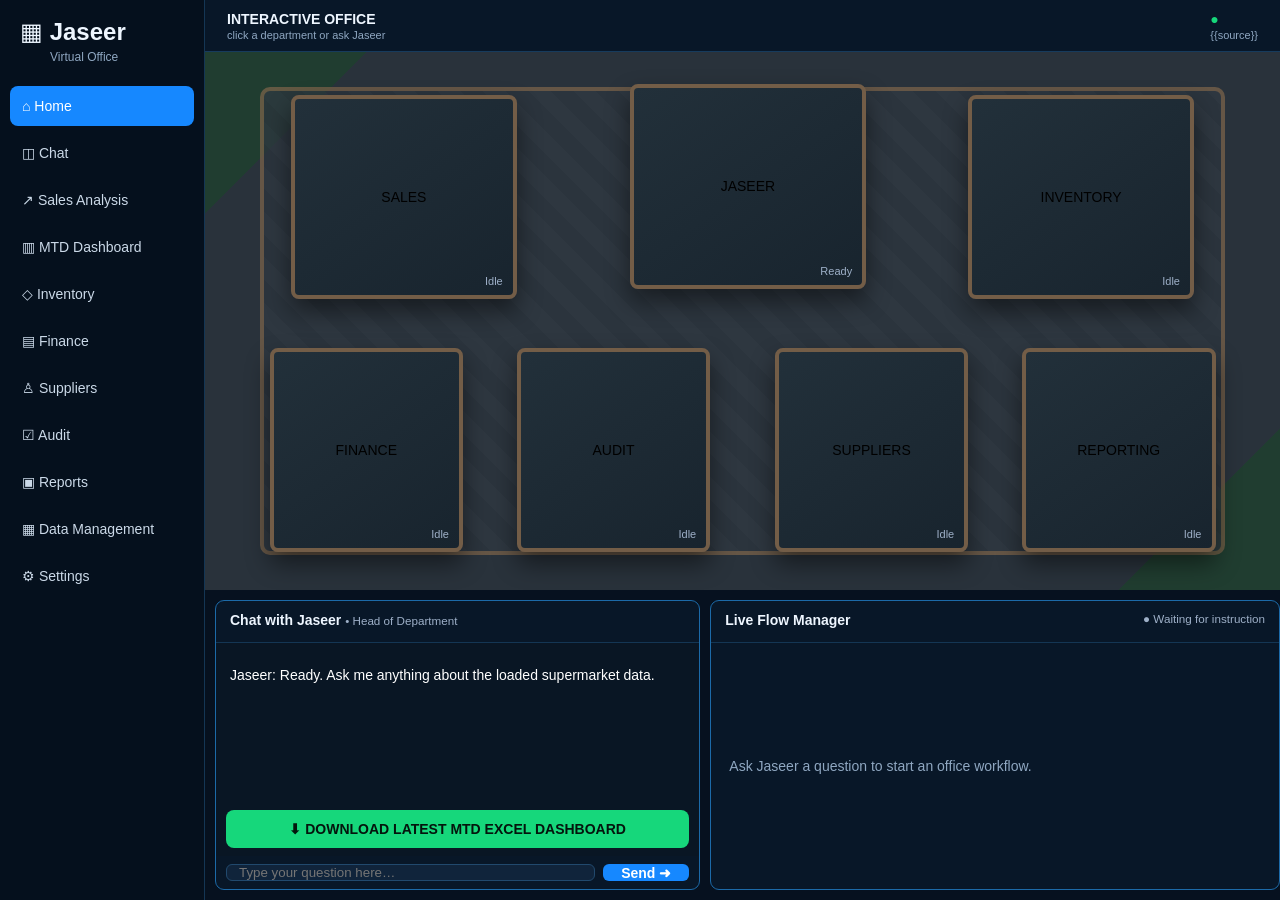
<file: index.html>
<!doctype html><html><head><meta charset="utf-8"><meta name="viewport" content="width=device-width,initial-scale=1"><title>Jaseer Virtual Office</title><link rel="stylesheet" href="/static/style.css?v=20260930-directdownload1"></head>
<body><aside><div class="brand">▦ <b>Jaseer</b><small>Virtual Office</small></div><nav><button class="on">⌂ Home</button><button>◫ Chat</button><button data-q="total sales">↗ Sales Analysis</button><button data-q="make MTD dashboard">▥ MTD Dashboard</button><button data-q="inventory summary">◇ Inventory</button><button data-q="bank reconciliation">▤ Finance</button><button data-q="supplier balances">♙ Suppliers</button><button data-q="audit issues">☑ Audit</button><button data-q="make report">▣ Reports</button><button id="dataBtn">▦ Data Management</button><button>⚙ Settings</button></nav></aside>
<main><header><div><b>INTERACTIVE OFFICE</b><span>click a department or ask Jaseer</span></div><div class="source">● <span id="source">{{source}}</span></div></header>
<section id="office" class="office office3d">
  <button class="room hotspot sales" data-dept="Sales" aria-label="Sales"><span>SALES</span><em>Idle</em></button>
  <button class="room hotspot jaseer" data-dept="Jaseer" aria-label="Jaseer"><span>JASEER</span><em>Ready</em></button>
  <button class="room hotspot inventory" data-dept="Inventory" aria-label="Inventory"><span>INVENTORY</span><em>Idle</em></button>
  <button class="room hotspot finance" data-dept="Finance" aria-label="Finance"><span>FINANCE</span><em>Idle</em></button>
  <button class="room hotspot audit" data-dept="Audit" aria-label="Audit"><span>AUDIT</span><em>Idle</em></button>
  <button class="room hotspot suppliers" data-dept="Suppliers" aria-label="Suppliers"><span>SUPPLIERS</span><em>Idle</em></button>
  <button class="room hotspot reporting" data-dept="Reporting" aria-label="Reporting"><span>REPORTING</span><em>Idle</em></button>
</section>
<section class="lower"><div class="panel chat"><h2>Chat with Jaseer <small>• Head of Department</small></h2><div id="history"><p class="j">Jaseer: Ready. Ask me anything about the loaded supermarket data.</p></div><div id="downloadArea" class="download-area" style="display:block!important;padding:8px 10px;background:#091624"><a id="dashboardDownload" class="download-btn" href="/api/dashboard/download" style="display:block!important;text-align:center;padding:11px 14px;border-radius:8px;background:#16d77b;color:#04150d;text-decoration:none;font-weight:800">⬇ DOWNLOAD LATEST MTD EXCEL DASHBOARD</a></div><form id="chatForm"><input id="msg" autocomplete="off" placeholder="Type your question here…"><button>Send ➜</button></form></div><div class="panel flow"><h2>Live Flow Manager <small id="flowStatus">● Waiting for instruction</small></h2><div id="flow"><div class="empty">Ask Jaseer a question to start an office workflow.</div></div></div></section></main>
<div id="modal" class="modal"><div class="modalbox"><button id="close">×</button><h2>Data Management</h2><p>Upload one or multiple Excel/CSV files together. Files with the same sheet name are combined into one dataset. For very large Google Drive sales files, keep them out of GitHub and use the server-side Drive connector/cache.</p><input type="file" id="file" accept=".xlsx,.xls,.csv" multiple><div id="selectedFiles" class="selectedFiles">No files selected</div><button id="upload">Load selected files</button><div id="uploadMsg"></div><hr><div id="status"></div></div></div>
<script src="/static/app.js?v=20260930-directdownload1"></script></body></html>
</file>
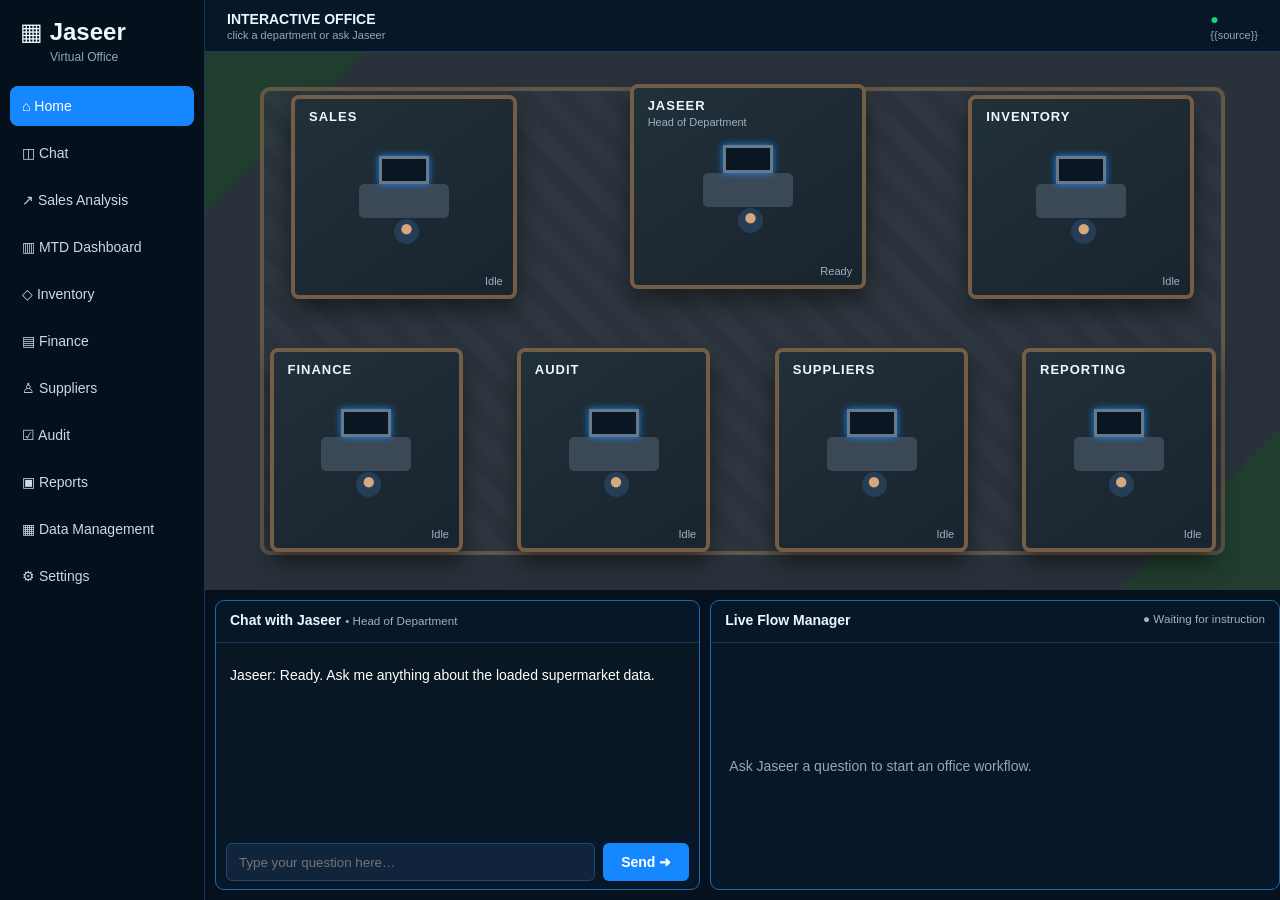
<file: templates/index.html>
<!doctype html><html><head><meta charset="utf-8"><meta name="viewport" content="width=device-width,initial-scale=1"><title>Jaseer Virtual Office</title><link rel="stylesheet" href="/static/style.css"></head>
<body><aside><div class="brand">▦ <b>Jaseer</b><small>Virtual Office</small></div><nav><button class="on">⌂ Home</button><button>◫ Chat</button><button data-q="total sales">↗ Sales Analysis</button><button data-q="make MTD dashboard">▥ MTD Dashboard</button><button data-q="inventory summary">◇ Inventory</button><button data-q="bank reconciliation">▤ Finance</button><button data-q="supplier balances">♙ Suppliers</button><button data-q="audit issues">☑ Audit</button><button data-q="make report">▣ Reports</button><button id="dataBtn">▦ Data Management</button><button>⚙ Settings</button></nav></aside>
<main><header><div><b>INTERACTIVE OFFICE</b><span>click a department or ask Jaseer</span></div><div class="source">● <span id="source">{{source}}</span></div></header>
<section id="office" class="office"><div class="room sales" data-dept="Sales"><h3>SALES</h3><div class="desk"><i></i><div class="person">●</div></div><em>Idle</em></div><div class="room jaseer" data-dept="Jaseer"><h3>JASEER</h3><p>Head of Department</p><div class="desk"><i></i><div class="person">●</div></div><em>Ready</em></div><div class="room inventory" data-dept="Inventory"><h3>INVENTORY</h3><div class="desk"><i></i><div class="person">●</div></div><em>Idle</em></div><div class="room finance" data-dept="Finance"><h3>FINANCE</h3><div class="desk"><i></i><div class="person">●</div></div><em>Idle</em></div><div class="room audit" data-dept="Audit"><h3>AUDIT</h3><div class="desk"><i></i><div class="person">●</div></div><em>Idle</em></div><div class="room suppliers" data-dept="Suppliers"><h3>SUPPLIERS</h3><div class="desk"><i></i><div class="person">●</div></div><em>Idle</em></div><div class="room reporting" data-dept="Reporting"><h3>REPORTING</h3><div class="desk"><i></i><div class="person">●</div></div><em>Idle</em></div></section>
<section class="lower"><div class="panel chat"><h2>Chat with Jaseer <small>• Head of Department</small></h2><div id="history"><p class="j">Jaseer: Ready. Ask me anything about the loaded supermarket data.</p></div><form id="chatForm"><input id="msg" autocomplete="off" placeholder="Type your question here…"><button>Send ➜</button></form></div><div class="panel flow"><h2>Live Flow Manager <small id="flowStatus">● Waiting for instruction</small></h2><div id="flow"><div class="empty">Ask Jaseer a question to start an office workflow.</div></div></div></section></main>
<div id="modal" class="modal"><div class="modalbox"><button id="close">×</button><h2>Data Management</h2><p>Upload one or multiple Excel/CSV files together. Files with the same sheet name are combined into one dataset. For very large Google Drive sales files, keep them out of GitHub and use the server-side Drive connector/cache.</p><input type="file" id="file" accept=".xlsx,.xls,.csv" multiple><div id="selectedFiles" class="selectedFiles">No files selected</div><button id="upload">Load selected files</button><div id="uploadMsg"></div><hr><div id="status"></div></div></div>
<script src="/static/app.js"></script></body></html>
</file>
<file: static/style.css>
*{box-sizing:border-box}body{margin:0;background:#06111f;color:#eef6ff;font:14px Segoe UI,Arial,sans-serif;display:flex;height:100vh;overflow:hidden}aside{width:205px;background:#05101d;border-right:1px solid #143654;padding:18px 10px;flex:none}.brand{font-size:24px;padding:0 10px 22px}.brand small{display:block;color:#8fa7c1;font-size:12px;margin:4px 0 0 30px}nav{display:grid;gap:7px}nav button{background:transparent;border:0;color:#cbd9e8;text-align:left;padding:12px;border-radius:8px;cursor:pointer}nav button:hover,nav .on{background:#1688ff;color:#fff}main{flex:1;min-width:0;display:grid;grid-template-rows:52px minmax(330px,1fr) 310px}header{display:flex;align-items:center;justify-content:space-between;padding:0 22px;background:#081728;border-bottom:1px solid #163b5d}header span{display:block;color:#8fa7c1;font-size:11px;margin-top:2px}.source{color:#16d77b}.office{position:relative;overflow:hidden;background:linear-gradient(135deg,#203d30 0 10%,#29323b 10% 90%,#203d30 90%);min-height:330px}.office:before{content:"";position:absolute;inset:35px 55px;background:repeating-linear-gradient(45deg,#303943 0 16px,#2d363f 16px 32px);border:4px solid #7d654b;border-radius:10px;opacity:.72}.room{position:absolute;width:21%;height:38%;min-height:130px;background:linear-gradient(145deg,#22303a,#18242e);border:4px solid #735d47;border-radius:8px;box-shadow:0 12px 25px #0007;cursor:pointer;padding:10px 14px;transition:.25s}.room:hover{transform:translateY(-3px);border-color:#1688ff}.room h3{margin:0;font-size:13px;letter-spacing:1px}.room p{margin:3px 0;color:#9eb0c8;font-size:11px}.room em{position:absolute;right:10px;bottom:8px;font-style:normal;color:#9eb0c8;font-size:11px}.room.working{border-color:#1688ff;box-shadow:0 0 26px #1688ff88}.room.working em{color:#58aaff}.room.done{border-color:#16d77b}.room.done em{color:#16d77b}.sales{left:8%;top:8%}.jaseer{left:39.5%;top:6%;width:22%}.inventory{right:8%;top:8%}.finance{left:6%;bottom:7%;width:18%}.audit{left:29%;bottom:7%;width:18%}.suppliers{right:29%;bottom:7%;width:18%}.reporting{right:6%;bottom:7%;width:18%}.desk{position:absolute;left:50%;top:52%;width:90px;height:34px;transform:translate(-50%,-50%);background:#3a4955;border-radius:5px}.desk i{position:absolute;left:20px;top:-28px;width:50px;height:28px;background:#0a1622;border:3px solid #687a89;box-shadow:0 0 7px #1688ff}.person{position:absolute;left:35px;top:35px;width:25px;height:25px;border-radius:50%;background:#253e55;color:#d7a77d;text-align:center;line-height:18px;font-size:24px}.working .person{animation:bob .55s infinite alternate}.working .desk i{box-shadow:0 0 18px #1688ff;background:#0b355b}@keyframes bob{to{transform:translateY(-5px)}}.lower{display:grid;grid-template-columns:46% 54%;gap:10px;padding:10px;background:#06111f}.panel{background:#081728;border:1px solid #1c6aa8;border-radius:9px;min-width:0;overflow:hidden}.panel h2{font-size:14px;margin:0;padding:11px 14px;border-bottom:1px solid #143654}.panel h2 small{color:#9eb0c8;font-weight:400}.chat{display:grid;grid-template-rows:42px 1fr 54px}#history{overflow:auto;padding:10px 14px;background:#091624}.u{color:#bde0ff}.j{color:#fff;white-space:pre-wrap}#chatForm{display:flex;padding:8px 10px;gap:8px}#msg{flex:1;background:#10243b;border:1px solid #21496d;color:#fff;padding:0 12px;border-radius:6px;outline:none}button{font:inherit}#chatForm button,#upload{background:#1688ff;color:#fff;border:0;border-radius:6px;padding:0 18px;font-weight:700;cursor:pointer}.flow{display:grid;grid-template-rows:42px 1fr}.flow h2{display:flex;justify-content:space-between}#flow{display:flex;align-items:center;gap:12px;padding:18px;overflow:auto}.node{min-width:125px;max-width:170px;height:92px;border:2px solid #4e6680;background:#0c2238;border-radius:9px;padding:12px;display:flex;flex-direction:column;justify-content:space-between}.node.wait{opacity:.55}.node.work{border-color:#1688ff;box-shadow:0 0 16px #1688ff55}.node.done{border-color:#16d77b}.arrow{font-size:24px;color:#1688ff}.empty{color:#8fa7c1}.modal{display:none;position:fixed;inset:0;background:#000a;align-items:center;justify-content:center;z-index:10}.modal.show{display:flex}.modalbox{width:min(600px,90vw);background:#0b1c2e;border:1px solid #28618e;border-radius:12px;padding:24px;position:relative}.modalbox #close{position:absolute;right:12px;top:8px;background:none;border:0;color:#fff;font-size:25px;cursor:pointer}.modalbox input{display:block;margin:18px 0}.modalbox #upload{padding:10px 18px}.modalbox hr{border:0;border-top:1px solid #24415c;margin:20px 0}@media(max-width:1000px){aside{width:160px}main{grid-template-rows:50px minmax(330px,1fr) 330px}.lower{grid-template-columns:1fr 1fr}.room{font-size:10px}.desk{transform:translate(-50%,-50%) scale(.8)}}

.selectedFiles{margin:10px 0;padding:9px 11px;border:1px solid #29445f;border-radius:8px;max-height:90px;overflow:auto;font-size:12px;color:#9fc8ef;background:#091a2d}
</file>
